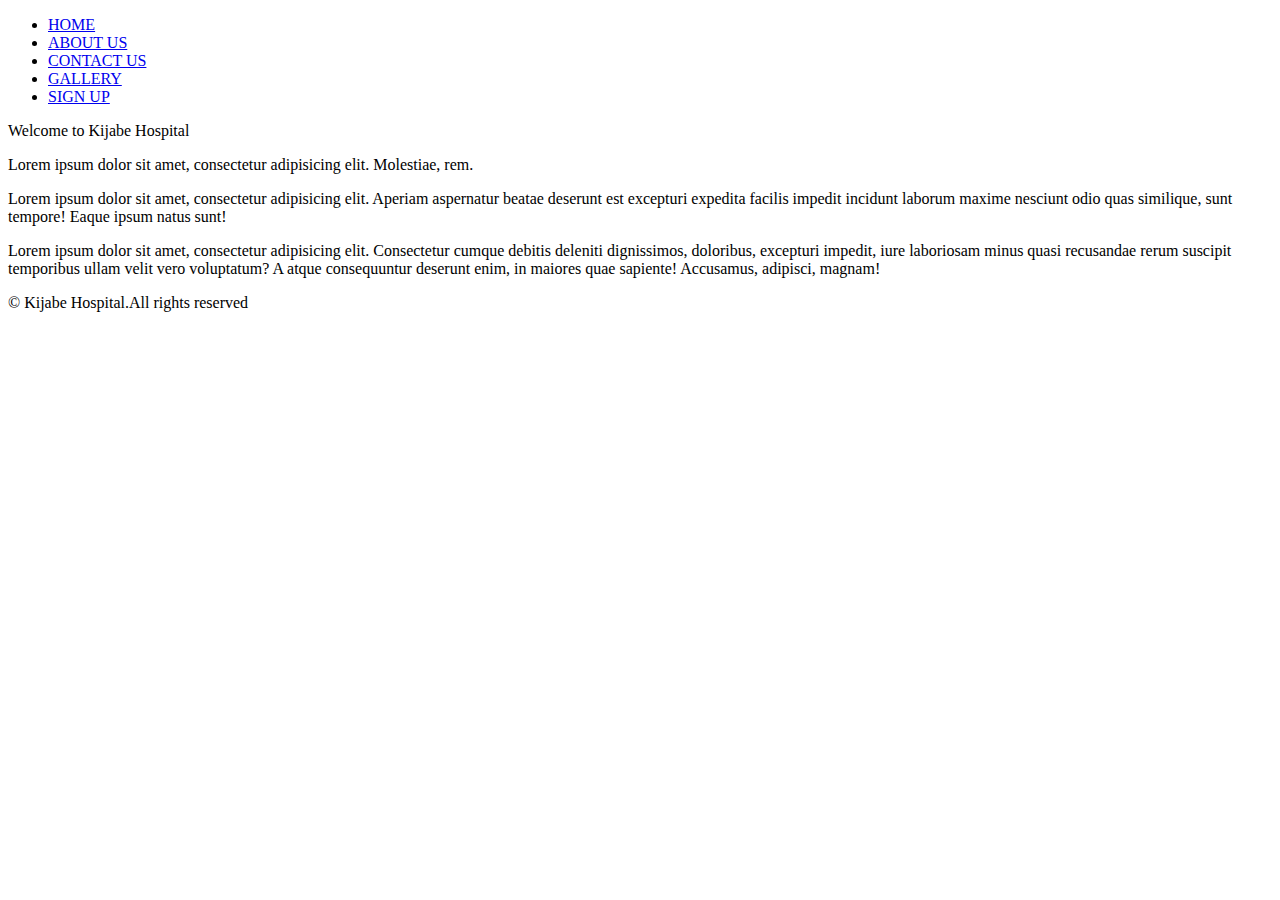
<file: index.html>
<!DOCTYPE html>
<html lang="en">
<head>
    <meta charset="UTF-8">
    <title>Home-Kenyatta Hospital</title>
    <link rel="stylesheet" href="assets/css/main.css">
</head>
<body>
<nav>
    <ul>
        <li><a href="#">HOME</a></li>
        <li><a href="about.html">ABOUT US</a></li>
        <li><a href="contact.html">CONTACT US</a></li>
        <li><a href="gallery.html">GALLERY</a></li>
        <li><a href="signup.html">SIGN UP</a></li>
    </ul>
</nav>
<div class="hero-image">
    <div class="hero-text">Welcome to Kijabe Hospital</div>
</div>
<div class="content">
    <p>Lorem ipsum dolor sit amet, consectetur adipisicing elit. Molestiae, rem.</p>
    <p>Lorem ipsum dolor sit amet, consectetur adipisicing elit. Aperiam aspernatur beatae deserunt est excepturi expedita facilis impedit incidunt laborum maxime nesciunt odio quas similique, sunt tempore! Eaque ipsum natus sunt!</p>
    <p>Lorem ipsum dolor sit amet, consectetur adipisicing elit. Consectetur cumque debitis deleniti dignissimos, doloribus, excepturi impedit, iure laboriosam minus quasi recusandae rerum suscipit temporibus ullam velit vero voluptatum? A atque consequuntur deserunt enim, in maiores quae sapiente! Accusamus, adipisci, magnam!</p>
</div>
<div class="footer">
    &copy Kijabe Hospital.All rights reserved
</div>



















</body>

</html>
</file>
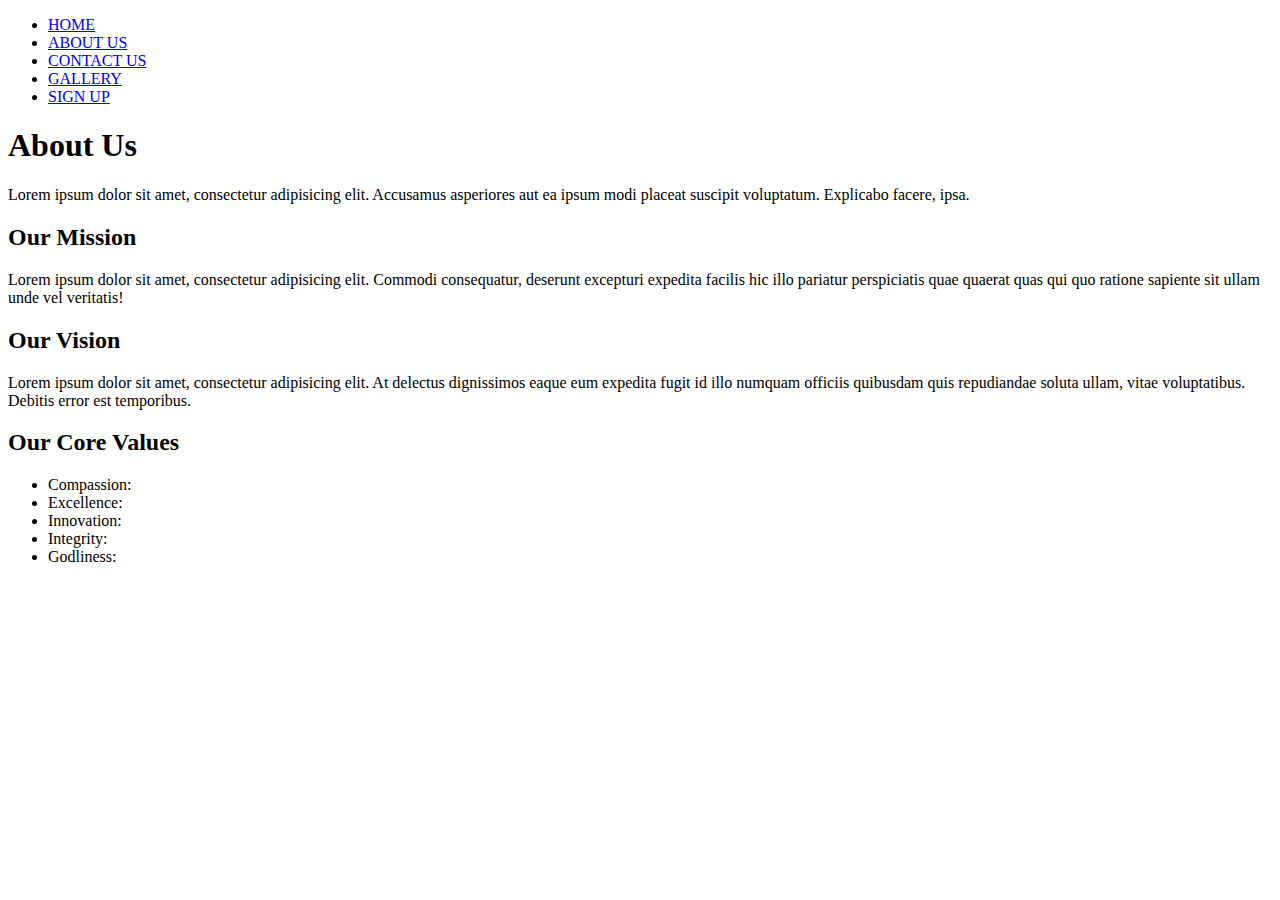
<file: about.html>
<!DOCTYPE html>
<html lang="en">
<head>
    <meta charset="UTF-8">
    <title>About-Kenyatta Hospital</title>
    <link rel="stylesheet" href="assets/css/main.css">
</head>
<body>
<nav>
    <ul>
        <li><a href="index.html">HOME</a></li>
        <li><a href="#">ABOUT US</a></li>
        <li><a href="contact.html">CONTACT US</a></li>
        <li><a href="gallery.html">GALLERY</a></li>
        <li><a href="signup.html">SIGN UP</a></li>
    </ul>
</nav>
<main>
    <div class="about-us">
        <h1>About Us</h1>
        <p>Lorem ipsum dolor sit amet, consectetur adipisicing elit. Accusamus asperiores aut ea ipsum modi placeat suscipit voluptatum. Explicabo facere, ipsa.</p>

        <h2>Our Mission</h2>
        <p>Lorem ipsum dolor sit amet, consectetur adipisicing elit. Commodi consequatur, deserunt excepturi expedita facilis hic illo pariatur perspiciatis quae quaerat quas qui quo ratione sapiente sit ullam unde vel veritatis!</p>

        <h2>Our Vision</h2>
        <p>Lorem ipsum dolor sit amet, consectetur adipisicing elit. At delectus dignissimos eaque eum expedita fugit id illo numquam officiis quibusdam quis repudiandae soluta ullam, vitae voluptatibus. Debitis error est temporibus.</p>

        <h2>Our Core Values</h2>
        <ul>
            <li>Compassion:</li>
            <li>Excellence:</li>
            <li>Innovation:</li>
            <li>Integrity:</li>
            <li>Godliness:</li>
        </ul>
    </div>
</main>
</body>
</html>
</file>
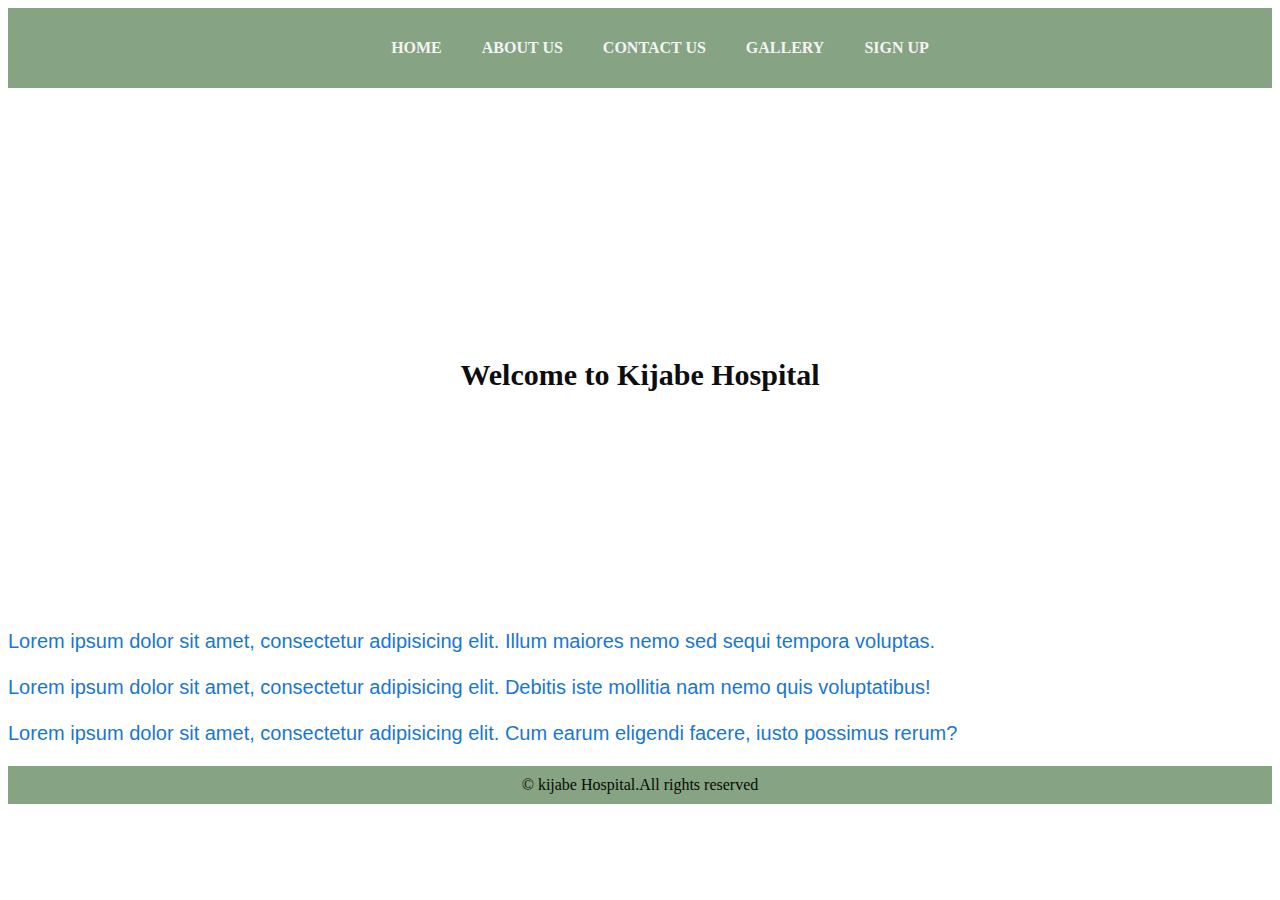
<file: around.html>
<!DOCTYPE html>
<html lang="en">
<head>
    <meta charset="UTF-8">
    <title>Around-Mbagathi Hospital website</title>
    <style>
        body nav{
            background-color: #86a383;
            display: flex;
            justify-content: center;
            align-items: center;
            padding: 15px 0;
            }
        body nav ul{
            list-style-type: none;
            display: flex;
        }
        body nav ul li{
            margin: 0 20px;
        }
        body nav ul li a{
            text-decoration: none;
            color: #f3f3f3;
            font-weight: bold;
        }
        body nav ul li a:hover{
            background-color: #000000;
            padding: 10px 15px;
            border-radius: 30px;
            align-items: center;
        }
        /*section styles*/
        .hero-image{
            background-image:url("https://cdn.pixabay.com/photo/2019/04/03/03/06/medical-equipment-4099429_1280.jpg") ;
            height: 500px;
            margin: 20px;
            border-radius: 15px;
            background-size: cover;
            background-position: center;
        }
        .hero-text{
            text-align: center;
            font-size: 30px;
            font-weight: bold;
            color: #0c0d0f;
            position: relative;
            top: 50%;
        }
        .content p{
            text-align: left;
            font-family: sans-serif;
            color: #1976d2;
            line-height: 1.3;
            font-size: 20px;
        }
        .footer{
            text-align: center;
            background-color: #86a383;
            padding: 10px;
            margin-top: 10px;
            color: #090a03;

        }





    </style>



</head>
<body>
<nav>
    <ul>
        <li><a href="">HOME</a></li>
        <li><a href="">ABOUT US</a></li>
        <li><a href="">CONTACT US</a></li>
        <li><a href="">GALLERY</a></li>
        <li><a href="">SIGN UP</a></li>
    </ul>
</nav>

<div class="hero-image">
    <div class="hero-text">Welcome to Kijabe Hospital</div>
</div>
<div class="content">
    <p>Lorem ipsum dolor sit amet, consectetur adipisicing elit. Illum maiores nemo sed sequi tempora voluptas.</p>
    <p>Lorem ipsum dolor sit amet, consectetur adipisicing elit. Debitis iste mollitia nam nemo quis voluptatibus!</p>
    <p>Lorem ipsum dolor sit amet, consectetur adipisicing elit. Cum earum eligendi facere, iusto possimus rerum?</p>
</div>
<div class="footer">
    &copy kijabe Hospital.All rights reserved
</div>







</body>
</html>
</file>
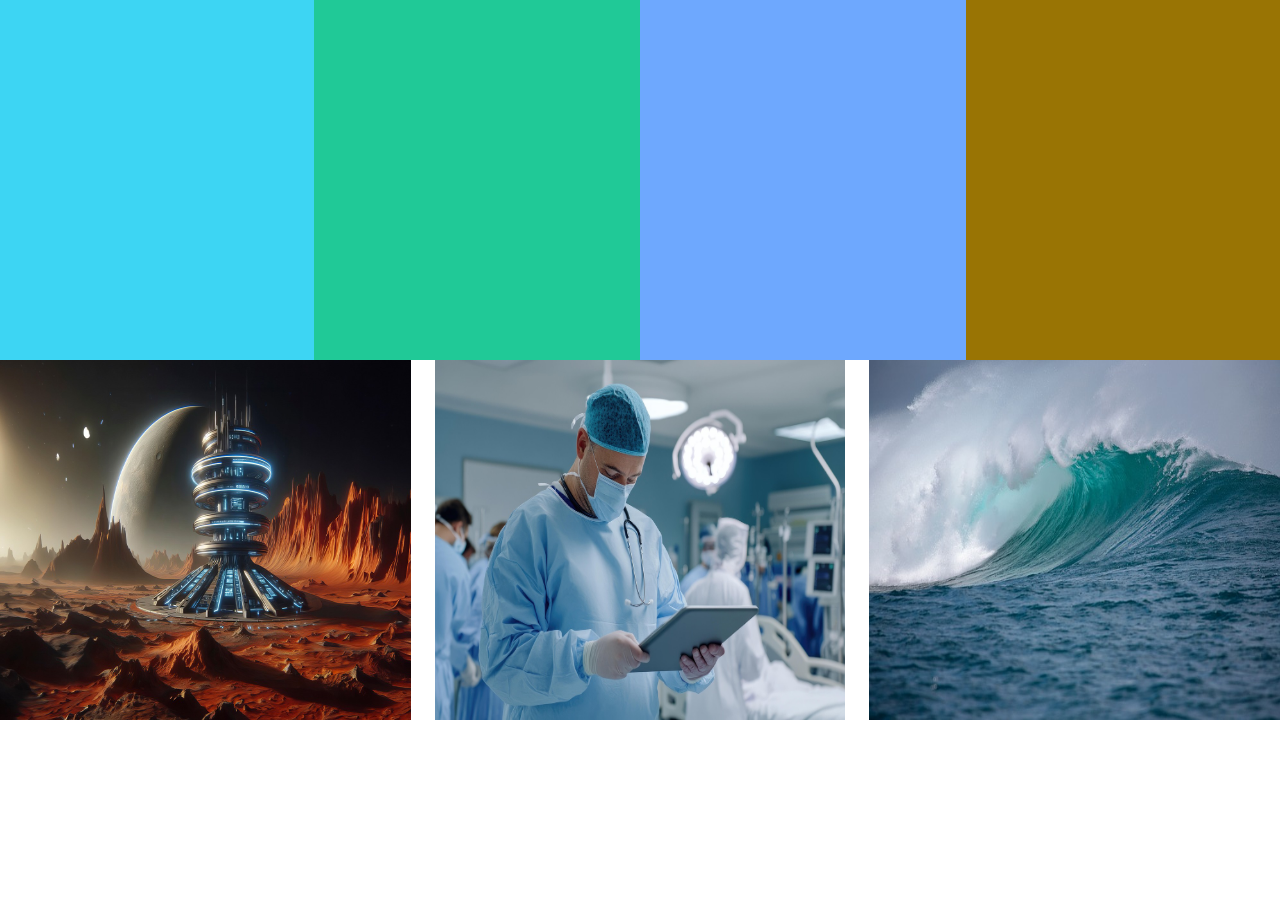
<file: contact.html>
<!DOCTYPE html>
<html lang="en">
<head>
    <meta charset="UTF-8">
    <title>Contact</title>
    <link rel="stylesheet" href="assets/css/main.css">
    <link rel="stylesheet" href="assets/css/bootstrap/css/bootstrap.css">
</head>
<body>
<div class="row">
    <div class="a col-md-3 col-sm-3 col-3"></div>
    <div class="b col-md-3 col-sm-3 col-3"></div>
    <div class="c col-md-3 col-sm-3 col-3"></div>
    <div class="d col-md-3 col-sm-3 col-3"></div>
</div>

<div class="row">
    <div class="col-md-4 col-sm-4 col-4"><img src="assets/images/alien.jpg" alt="alien"></div>
    <div class="col-md-4 col-sm-4 col-4"><img src="assets/images/generated.jpg" alt="generated"></div>
    <div class="col-md-4 col-sm-4 col-4"><img src="assets/images/sea.jpg" alt="sea"></div>
</div>









<script src="assets/css/bootstrap/js/bootstrap.js"></script>
</body>
</html>
</file>
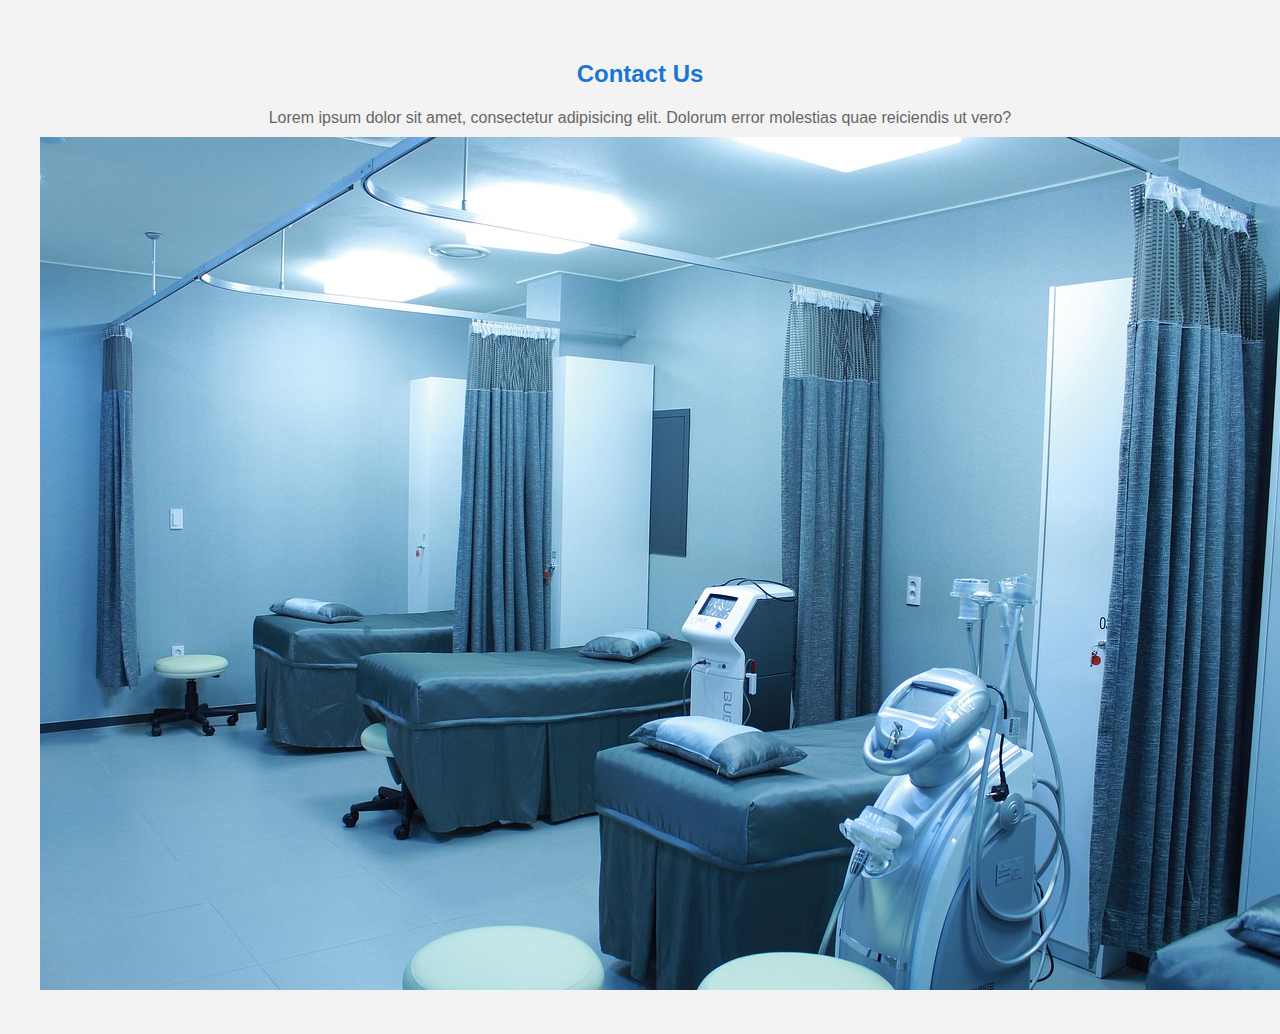
<file: contactp.html>
<!DOCTYPE html>
<html lang="en">
<head>
    <meta charset="UTF-8">
    <title>Contact-Nairobi Hospital</title>
    <style>
       body{
           font-family: sans-serif;
           background-color: #f3f3f3;
           margin: 0;
           display: flex;
           flex-direction: column;
           align-items: center;
           padding: 40px;
       }
       h2{
           color: #1976d2;
           margin-bottom: 5px;
       }
       .subheading{
           color: #666;
           margin-bottom: 10px;
       }
       .container{
           display: flex;
           gap: 20px;
           max-width: 1200px;
           width: 100%;
       }
    </style>
</head>
<body>
<h2>Contact Us</h2>
<p class="subheading">Lorem ipsum dolor sit amet, consectetur adipisicing elit. Dolorum error molestias quae reiciendis ut vero?</p>
<div class="container">
    <div class="image-box">
        <img src="assets/images/hospital.jpg" alt="Hospital">
    </div>
    <div class="map">
        <iframe src="https://www.google.com/maps/embed?pb=!1m18!1m12!1m3!1d127643.08777126763!2d36.800601799999995!3d-1.2646328999999998!2m3!1f0!2f0!3f0!3m2!1i1024!2i768!4f13.1!3m3!1m2!1s0x182f1741d28f6777%3A0xc89ebb559b0da912!2seMobilis%20Technology%20Training%20Institute!5e0!3m2!1sen!2ske!4v1759765521496!5m2!1sen!2ske" width="600" height="450" style="border:0;" allowfullscreen="" loading="lazy" referrerpolicy="no-referrer-when-downgrade"></iframe>
    </div>
</div>
</body>
</html>
</file>
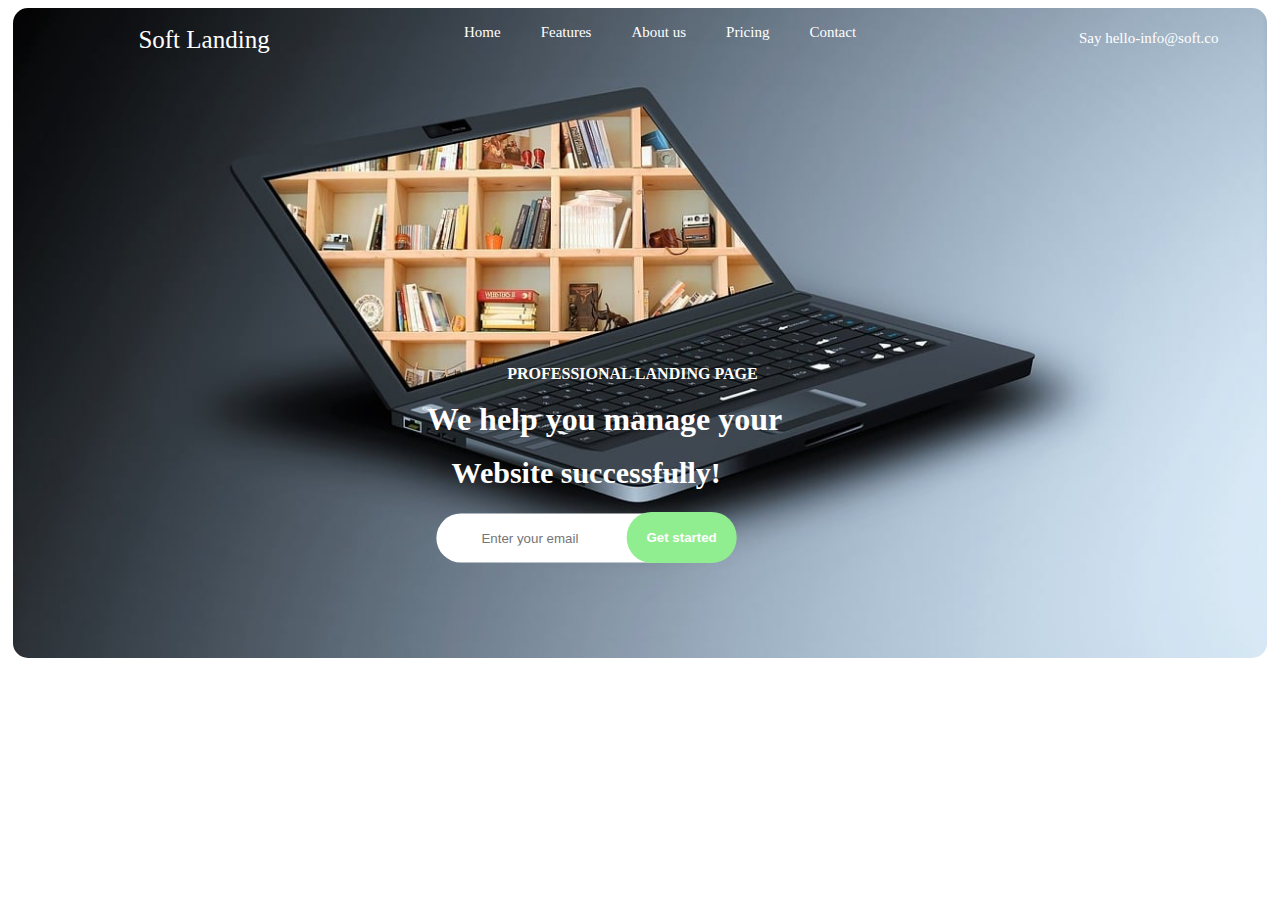
<file: landing.html>
<!DOCTYPE html>
<html lang="en">
<head>
    <meta charset="UTF-8">
    <title>Landing-page</title>
    <style>
        .win-image{
            background-image: url("assets/images/learn-laptop.jpg");
            position: relative;
            height: 650px;
            margin: 5px;
            background-size: cover;
            border-radius: 15px;
            background-position: center;
            padding: 0 100px;
        }
        .win-image nav{
            display: flex;
            justify-content: center;
            align-items: center;
        }
        .win-image nav ul{
            display: flex;
            list-style-type: none;

        }
        .win-image nav ul li{
            margin: 0 20px;
            font-size: 15px;
        }
        .win-image nav ul li a{
            text-decoration: none;
            color: #FFFFFF;
        }
        .win-image nav ul li a:hover{
            color:  #90ee90;
        }
        .win-text a{
            position: absolute;
            bottom: 93%;
            left: 10%;
            font-size: 25px;
            text-decoration: none;
            color: #FFFFFF;
        }
        .win-text1 a{
            position: absolute;
            bottom: 94%;
            left: 85%;
            text-decoration: none;
            color: #FFFFFF;
            font-size: 15px;
        }
        .win-text1 a:hover{
            color: #90ee90;
        }
        .win-content h4{
            position: absolute;
            top: 53%;
            left: 50%;
            transform: translate(-53%,-50%);
            color: #FFFFFF;

        }
        .win-content h1{
            position: absolute;
            top: 60%;
            left: 50%;
            transform: translate(-60%,-50%);
            color: #FFFFFF;
        }
        .win-content p{
            position: absolute;
            top: 70%;
            left: 50%;
            transform: translate(-70%,-50%);
            font-size: 30px;
            margin-top: 10px;
            font-weight: bold;
            color: #FFFFFF;
        }
        .win-content form input{
            padding: 17px 45px;
            border-radius: 30px;
            border: none;
            outline: none;
            position: absolute;
            top: 80%;
            left: 50%;
            transform: translate(-80%,-50%);
            margin: 10px;
            flex: 1;
        }
        .win-content form button{
            position: absolute;
            top: 80%;
            left: 55%;
            transform: translate(-80%,-55%);
            padding: 0 20px;
            height: 51px;
            border-radius: 25px;
            font-weight: bold;
            font-family: sans-serif;
            color: #FFFFFF;
            background-color: #90ee90;
            border: none;
            cursor: pointer;
            z-index: 1;
            margin: 12px;
            transition: background-color 0.3s ease;
        }
        .win-content form button:hover{
            background-color: #434543;
        }
    </style>

</head>
<body>



<div class="win-image">
    <nav>
        <ul>
            <li><a href="">Home</a></li>
            <li><a href="">Features</a></li>
            <li><a href="">About us</a></li>
            <li><a href="">Pricing</a></li>
            <li><a href="">Contact</a></li>
        </ul>
    </nav>
    <div class="win-text"><a href="">Soft Landing</a></div>
    <div class="win-text1"><a href="">Say hello-info@soft.co</a></div>
    <div class="win-content">
        <h4>PROFESSIONAL LANDING PAGE</h4>
        <h1>We help you manage your</h1>
        <p>Website successfully!</p>
        <form action="">
            <input type="email" class="email" placeholder="Enter your email">
            <button type="submit" class="submit-button">Get started</button>
        </form>
    </div>


</div>







</body>
</html>
</file>
<file: assets/css/main.css>
.carousel-inner img{
    height: 70vh;
}

.one{
    background-color: black;
    height: 40vh;
}
.two{
    background-color: #0a53be;
    height: 40vh;
}
.three{
    background-color: #0a3622;
    height: 40vh;
}
.four{
    background-color: #2c0b0e;
    height: 40vh;
}
.row img{
    height: 40vh;
    width: 100%;
}



.a{
    background-color: #3dd5f3;
    height: 40vh;
}
.b{
    background-color: #20c997;
    height: 40vh;
}
.c{
    background-color: #6ea8fe;
    height: 40vh;
}
.d{
    background-color: #997404;
    height: 40vh;
}






/*styling of nav*/
.custom-hover:hover{
    color: #5fcf80 !important;
}
.navbar-bottom{
    background-color: #5ab873;
}
.subheading{
    background-color: #5fcf80;
}
.para-one{
    background-color: #5fcf80;
    width: 40%;
    display: flex;
    justify-content: center;
    align-items: center;
    border-radius: 5px;
    height: 6vh;
}
.para-two{
    background-color: #5fcf80;
    width: 30%;
    display: flex;
    justify-content: center;
    align-items: center;
    border-radius: 5px;
    height: 6vh;


}
.para-three{
    background-color: #5fcf80;
    width: 25%;
    height: 6vh;
    border-radius: 5px;
    display: flex;
    justify-content: center;
    align-items: center;
}
.col-md-4 h5 a{
    text-decoration: none;
    color: black;
}
.col-md-4 h5 a:hover{
     color:  #5fcf80;
}
</file>
